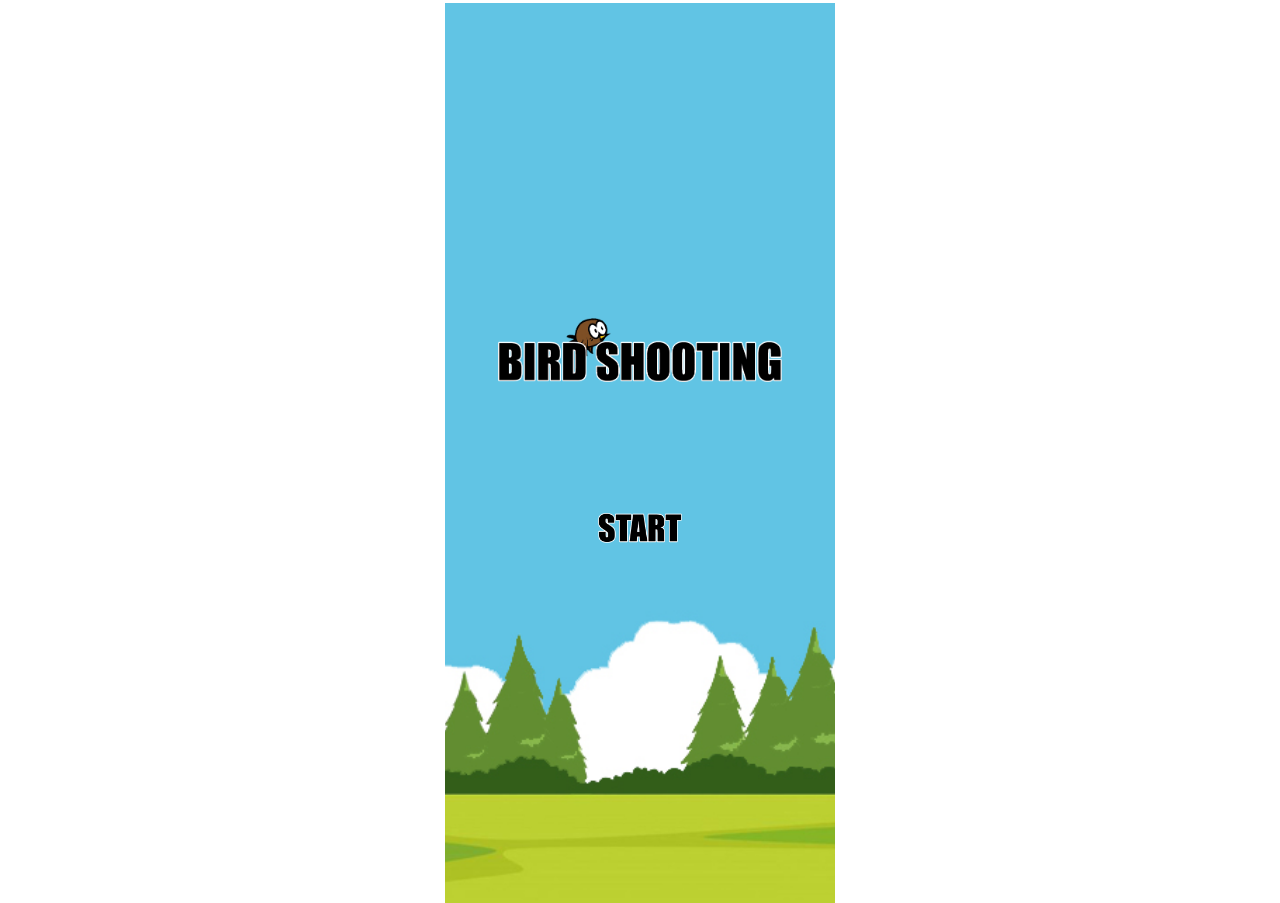
<file: index.html>
<!DOCTYPE html>
<html lang="ko">
<head>
    <meta charset="UTF-8">
    <meta http-equiv="X-UA-Compatible" content="IE=edge">
    <meta name="viewport" content="width=device-width, initial-scale=1.0, maximum-scale=1.0, minimum-scale=1.0, user-scalable=no">
    <meta name="mobile-web-app-capable" content="yes">
    <meta name="apple-mobile-web-app-capable" content="yes">
    <script src="https://code.jquery.com/jquery-3.6.1.js"></script>
    <title>Main</title>
    <script>
        $(document).ready(function(){
            $(document).on('touchstart',function(){ });
                $('html,body').animate({scrollTop:'3px'},300);
                $('.start').click(function(){
                    window.location.href="intro.html";
                });
           
        });
    </script>
    <style type="text/css">
        body, section, h1, button {margin: 0; padding: 0;}
        html, body {width: 100%; height: 100%;}
        body {overflow: hidden;}
        .wrap {
        max-width: 390px; height: 100%; margin: 3px auto 0;
        background: url("images/game2bg.jpg") no-repeat center bottom; background-size: cover;
        overflow: hidden;
        position: relative;
        }
        .wrap > h1 {
            width: 284px; height: 78px; text-indent: -99999px;
            background: url("images/title2.png") no-repeat; background-size: contain;
            position: absolute; left: 50%; top: 35%; transform: translateX(-50%);
        }
        .wrap > .start {
            width: 85px; height: 30px; position: absolute; left: 50%; bottom: 40%; 
            transform: translateX(-50%); border: 0px; background:transparent url('images/start2.png');
            text-indent: -99999px; background-size: cover;
        }
    </style>
</head>
<body>
    <section class="wrap">
        <h1>BIRD SHOOTING</h1>
        <button type="button" class="start">START</button>
    </section>
</body>
</html>
</file>
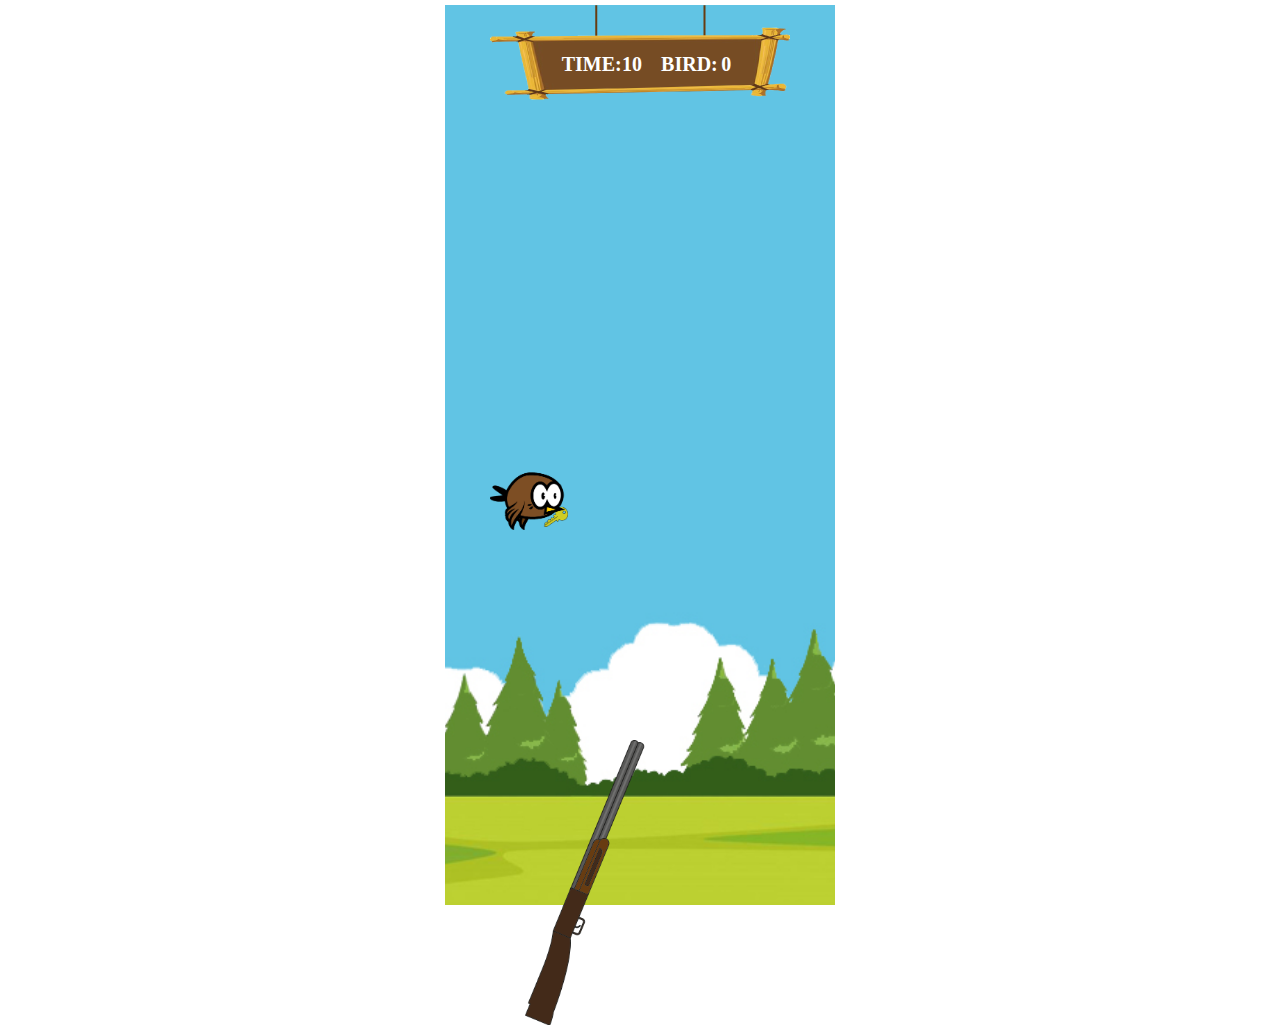
<file: game.html>
<!DOCTYPE html>
<html lang="ko">
<head>
    <meta charset="UTF-8">
    <meta http-equiv="X-UA-Compatible" content="IE=edge">
    <meta name="viewport" content="width=device-width, initial-scale=1.0, maximum-scale=1.0, minimum-scale=1.0, user-scalable=no">
    <meta name="mobile-web-app-capable" content="yes">
    <meta name="apple-mobile-web-app-capable" content="yes">
    <script src="https://code.jquery.com/jquery-3.6.1.js"></script>
    <title>Game</title>
    <script src="script/bird.js"></script>
    <link rel="stylesheet" href="css/style.css">
</head>
<body>
    <section class="play">
        <div class="board">
            <img src="images/board2.png" alt="">
            <p class="time">TIME:</p>
            <p class="second">10</p>
            <p class="bird">BIRD:</p>
            <p class="num">0</p>
        </div>
        <div class="play_wrap">
            <div class="b1">
                <div class="bird"><img src="images/bird1.png" alt="" class="bird1"></div>
            </div>
            <div class="b2">
                <div class="bird"><img src="images/bird1.png" alt="" class="bird1"></div>
            </div>
            <div class="b3">
                <div class="bird"><img src="images/bird1.png" alt="" class="bird1"></div>
            </div>
            <div class="b4">
                <div class="bird"><img src="images/bird1.png" alt="" class="bird1"></div>
            </div>
            <div class="b5">
                <div class="bird"><img src="images/bird1.png" alt="" class="bird1"></div>
            </div>
            <div class="b6">
                <div class="bird"><img src="images/bird1.png" alt="" class="bird1"></div>
            </div>
            <div class="b7">
                <div class="bird"><img src="images/bird1.png" alt="" class="bird1"></div>
            </div>
            <div class="b8">
                <div class="bird"><img src="images/bird1.png" alt="" class="bird1"></div>
            </div>
            <div class="b9">
                <div class="bird"><img src="images/bird1.png" alt="" class="bird1"></div>
            </div>
        </div>
        <div class="gun">
            <img src="images/gun.png" alt="">
        </div>
    </section>
    <section class="end">
        <div class="end_board">
            <div class="box">
                <div class="box_wrap">
                    <h2>SCORE</h2>
                <p class="score">0</p>
                <button type="button" class="again">AGAIN</button>
                </div>
            </div>
           
        </div>
    </section>
</body>
</html>
</file>
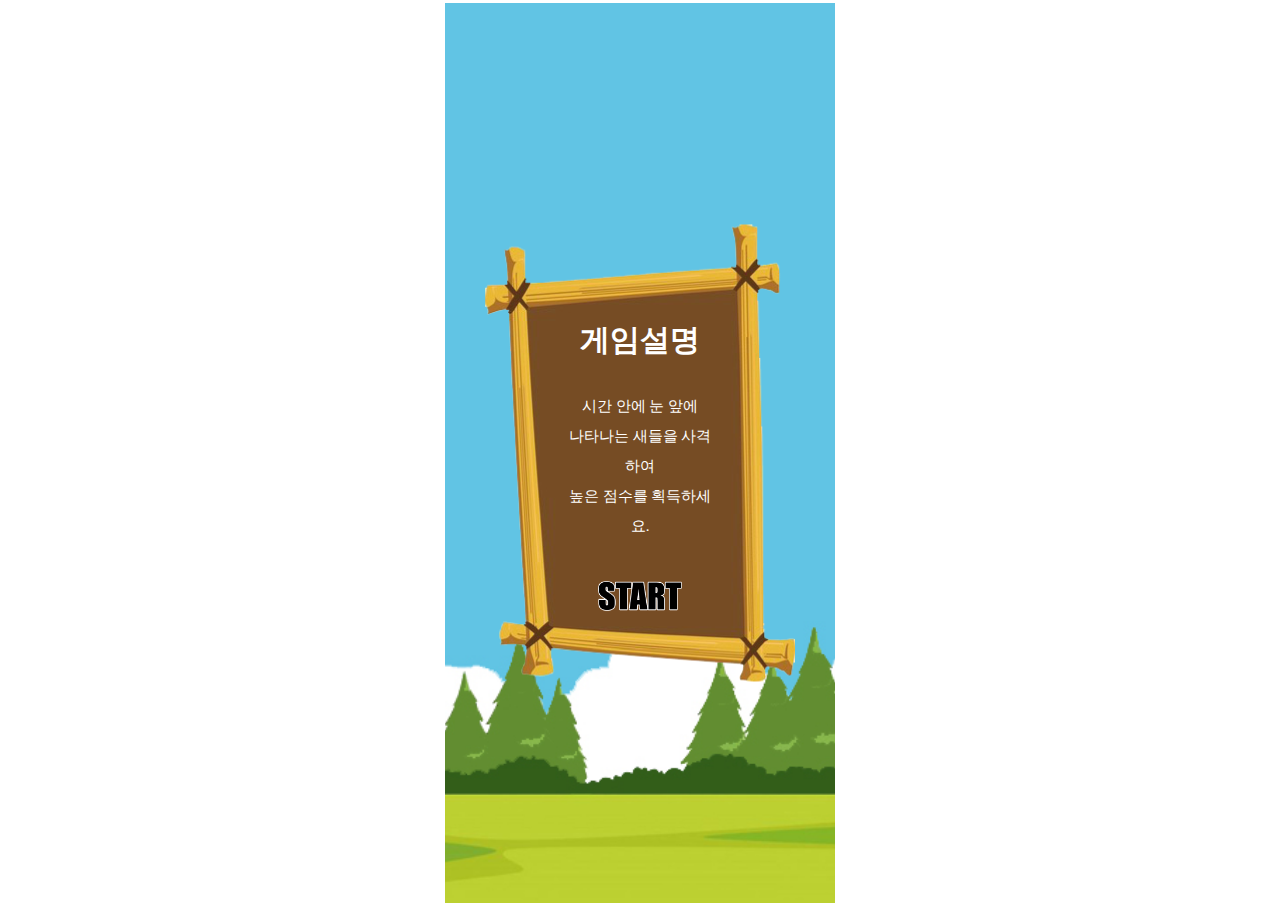
<file: intro.html>
<!DOCTYPE html>
<html lang="ko">

<head>
    <meta charset="UTF-8">
    <meta http-equiv="X-UA-Compatible" content="IE=edge">
    <meta name="viewport"
        content="width=device-width, initial-scale=1.0, maximum-scale=1.0, minimum-scale=1.0, user-scalable=no">
    <meta name="mobile-web-app-capable" content="yes">
    <meta name="apple-mobile-web-app-capable" content="yes">
    <script src="https://code.jquery.com/jquery-3.6.1.js"></script>
    <title>Intro</title>
    <script>
        $(document).ready(function () {
            $('html,body').animate({ scrollTop: '3px' }, 300);
            $(document).on('touchstart', function () { });
            $('.start').click(function () {
                window.location.href = "game.html";
            })

        });
    </script>
    <style type="text/css">
        body,
        section,
        h1,
        button {
            margin: 0;
            padding: 0;
        }

        html,
        body {
            width: 100%;
            height: 100%;
        }

        body {
            overflow: hidden;
        }

        .intro {
            max-width: 390px;
            height: 100%;
            margin: 3px auto 0;
            background: url("images/game2bg.jpg") no-repeat center bottom;
            background-size: cover;
            position: relative;
        }

        .intro>.intro_board {
            width: 310px;
            height: 458px;
            background: url("images/wood.png") no-repeat;
            position: absolute;
            left: 50%;
            top: 50%;
            transform: translate(-50%, -50%);
        }

        .intro>.intro_board>.box {
            width: 310px;
            height: 458px;
            position: relative;
        }

        .intro>.intro_board>.box>.box_wrap {
            position: absolute;
            left: 50%;
            top: 50%;
            transform: translate(-50%, -50%);
        }

        .intro>.intro_board>.box h2 {
            font-size: 30px;
            font-family: impact;
            color: #fff;
            margin-bottom: 30px;
            text-align: center;
            font-family: "맑은 고딕";
        }

        .intro>.intro_board>.box .info {
            font-size: 15px;
            text-align: center;
            color: #fff;
            margin-bottom: 40px;
            line-height: 2em;
            font-family: "맑은 고딕";
        }

        .intro>.intro_board>.box .start {
            width: 85px;
            height: 30px;
            text-indent: -99999px;
            border: 0px;
            background: transparent url("images/start2.png");
            margin: 0 auto;
            display: block;
            background-size: cover;
        }
    </style>
</head>

<body>
    <section class="intro">
        <div class="intro_board">
            <div class="box">
                <div class="box_wrap">
                    <h2>게임설명</h2>
                    <p class="info">
                        시간 안에 눈 앞에 <br>
                        나타나는 새들을 사격하여 <br>
                        높은 점수를 획득하세요.
                    </p>
                    <button type="button" class="start">start</button>
                </div>
            </div>

        </div>
    </section>
</body>

</html>
</file>
<file: css/style.css>
@charset "utf-8";

body, section, h1, button {margin: 0; padding: 0;}
html, body {width: 100%; height: 100%;}
body {margin-top: 5px; overflow: hidden;}
section {
    max-width: 390px; height: 100%; margin: 3px auto 0;
}
section.play, section.end{
    background: url("../images/game2bg.jpg") no-repeat center bottom;
    background-size: cover; position: relative; width: 100%; height: 100%;
}
.play {width: 100%; height: 100%;}
.play > .board {position: relative; width: 301px; height: 95px; margin: 0 auto;}
.play > .board > p {
    position: absolute; top: 29%; font-size: 20px; font-family: impact;
    font-weight: bold; color: #fff; display: inline-block; 
}
.play > .board > .time {left: 24%;}
.play > .board > .second {left: 44%;}
.play > .board > .bird {left: 57%;}
.play > .board > .num {left: 77%;}

.play > .play_wrap {
    width: 300px; height: 300px; position: absolute; left: 50%; top: 25%; transform: translateX(-50%);
    display: flex; flex-flow: row wrap; justify-content: space-between;
    align-content: space-between;
}
.play > .play_wrap > div {width: 78px; height: 72px; flex: 0;}
.play > .play_wrap > div > .bird {width: 78px; height: 72px;}
.play > .play_wrap > div > .bird > img {width: 100%; height: 100%; display: none;}
.play > .gun {
    width: 150px; height: 285px; position: absolute;
    left: 80px; bottom: -120px;
}
.play > .gun > img {width: 100%; height: 100%;}
.end {display: none;}
.end > .end_board {
    width: 310px; height: 458px; background: url("../images/wood.png") no-repeat;
    position: absolute; left: 50%; top: 50%; transform: translate(-50%, -50%);
}
.end > .end_board > .box {width: 310px; height: 458px; position: relative;}
.end > .end_board > .box > .box_wrap {position: absolute; left: 50%; top: 50%; transform: translate(-50%, -50%);}
.end > .end_board > .box h2 {
    font-size: 34px; font-family: impact; color: #fff; margin-bottom: 50px; text-align: center;
}
.end > .end_board > .box .score {
    margin-bottom: 50px; text-align: center; font-size: 32px; color: #fff; font-family: impact;
}
.end > .end_board > .box .again {
    width: 83px; height: 42px; text-indent: -99999px; border: 0px; background-size: contain !important;
    background:transparent url("../images/again2.png") no-repeat; margin: 0 auto; display: block;
}
</file>
